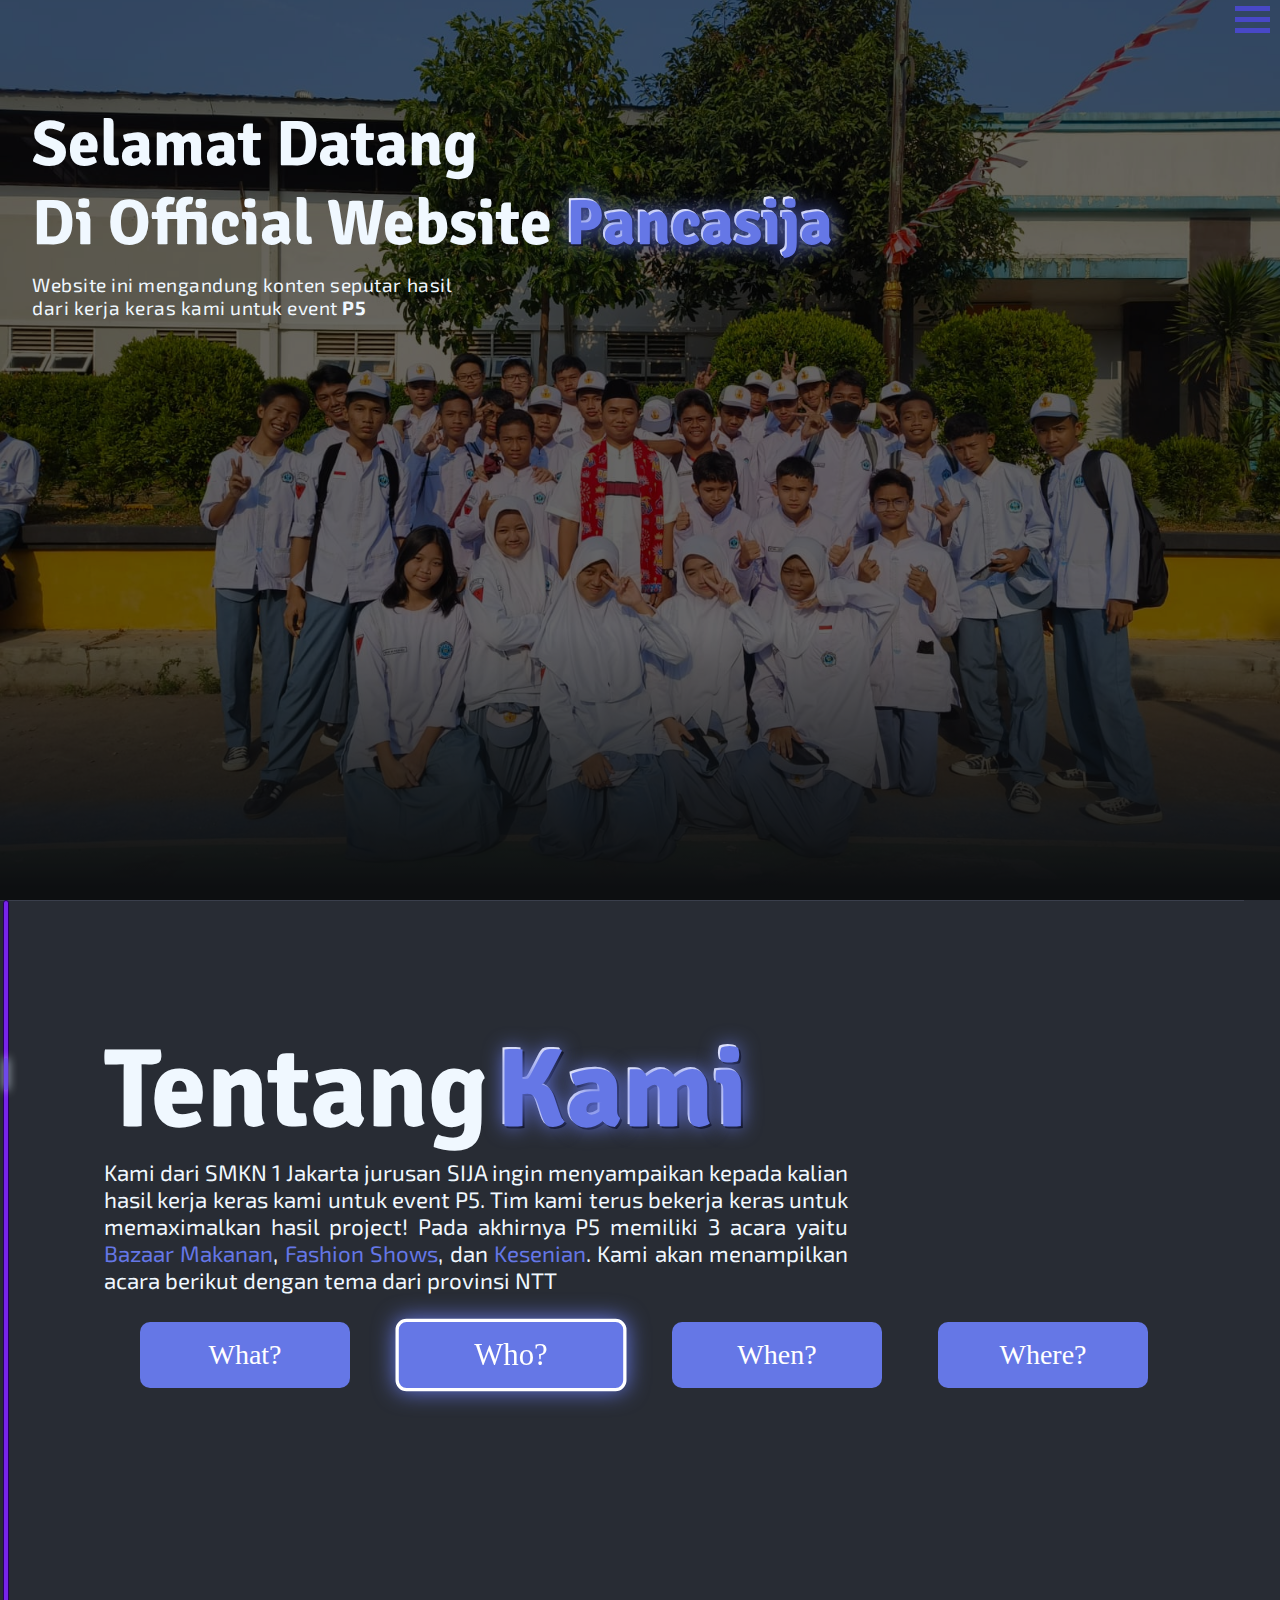
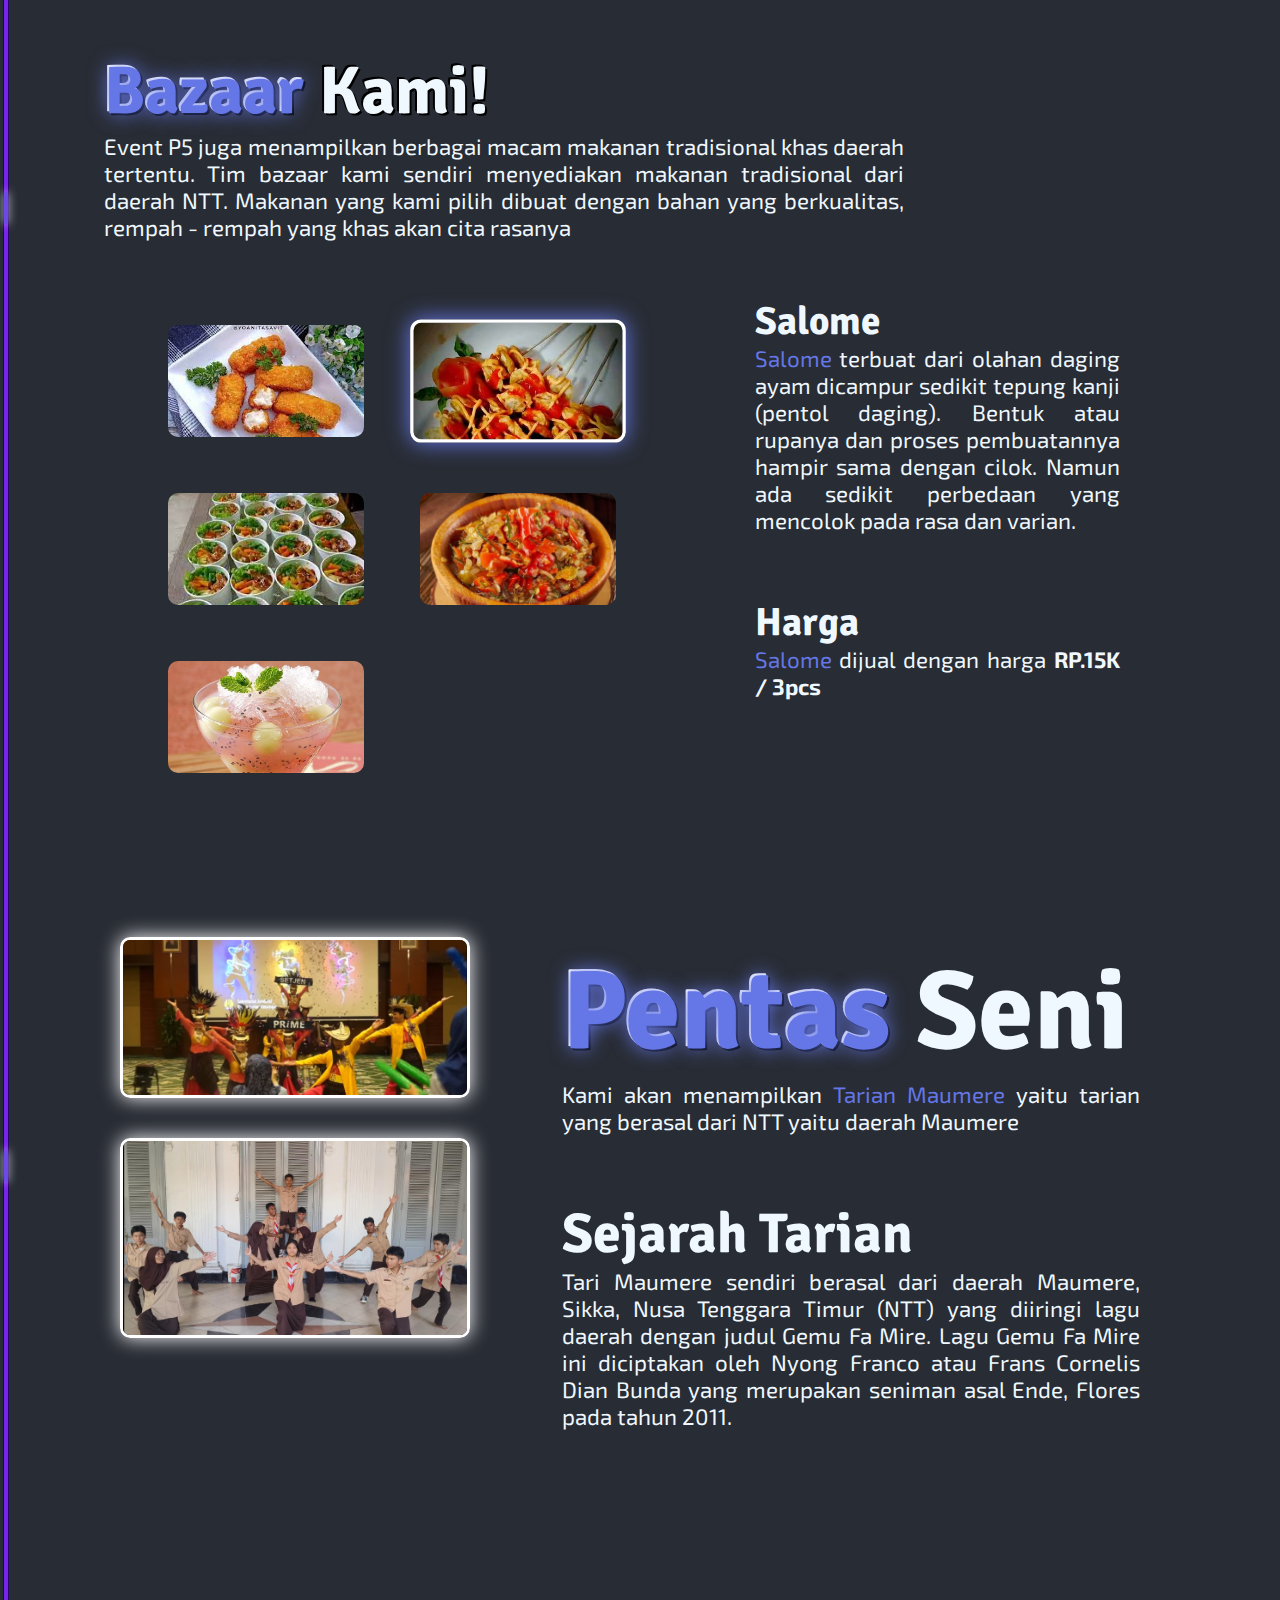
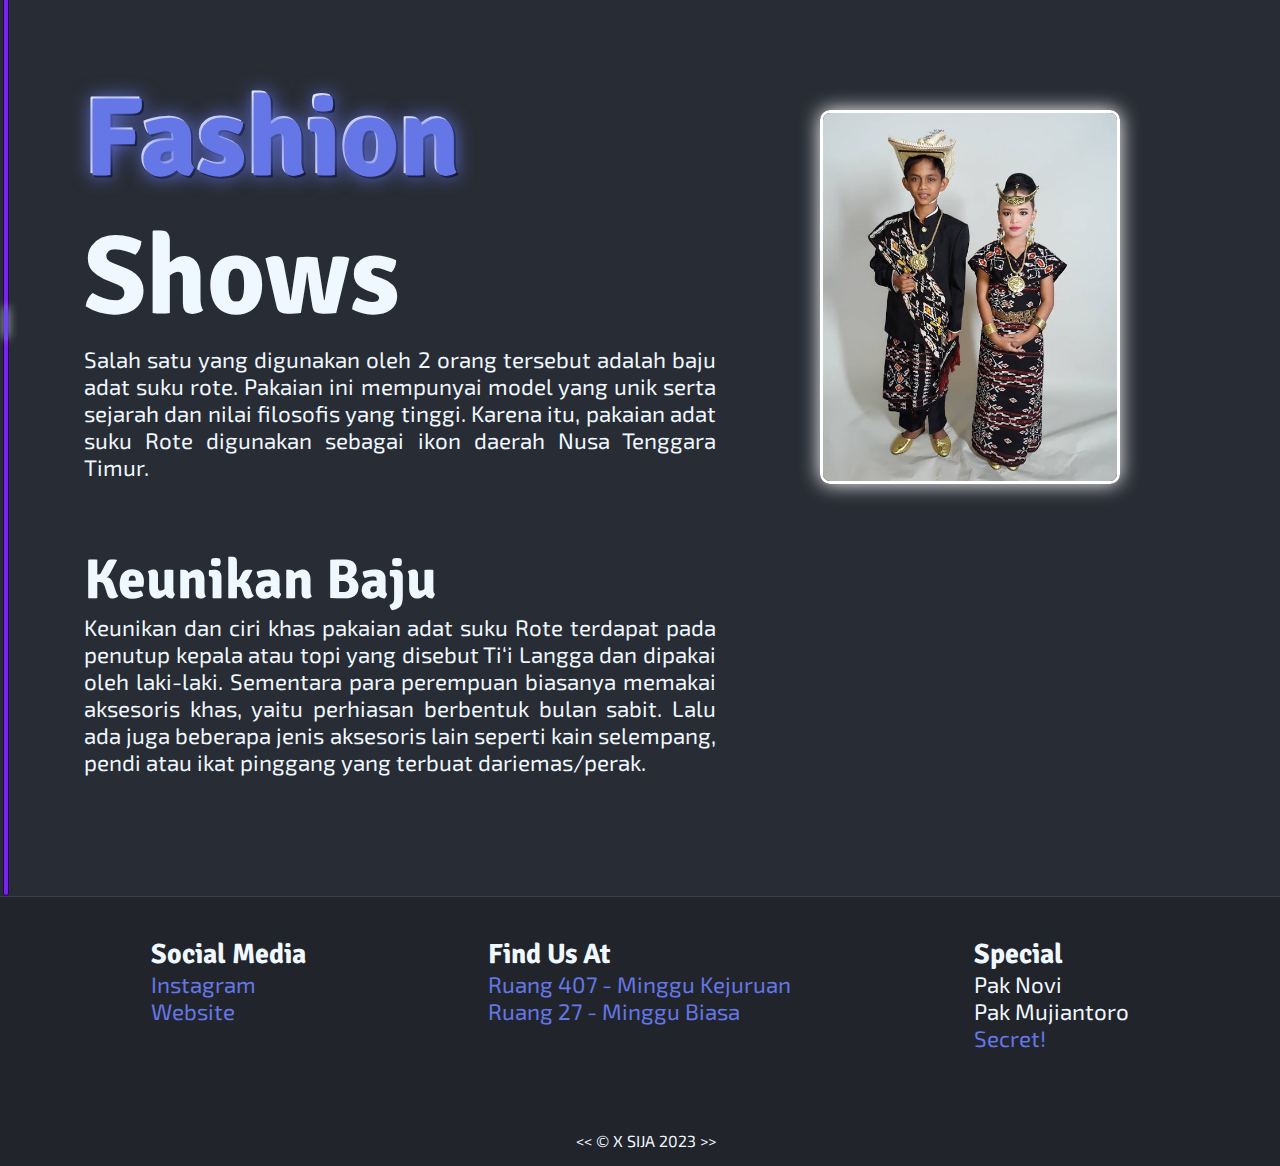
<file: index.html>
<!DOCTYPE html>
<html lang="en">
<head>
    <meta charset="UTF-8">
    <meta name="viewport" content="width=device-width, initial-scale=1.0">
    <link rel="stylesheet" href="css/style.css">
    <link rel="stylesheet" href="css/media.css">
    <title>Pancasija</title>
</head>
<body>
    <!-- Navbar here do stuff navbar pls! -->
    <nav>
        <div id="navbar">
            <div class="hamburger-container ignored" id="hamburger-container" onclick="triggerNavbar(this)">
                <div class="hamburger bar1"></div>
                <div class="hamburger bar2"></div>
                <div class="hamburger bar3"></div>
            </div>
            <div id="menu-header">
                Menu
            </div>
            <div id="navitems">
                <a class="nav-item" href="#welcome-page-container"><img class="icon" src="./imgs/home.svg" alt="" width="20px">Welcome</a>
                <a class="nav-item"  href="#about-us-container"><img class="icon" src="./imgs/about-us.svg" alt="" width="20px">About Us</a>
                <a class="nav-item" href="#bazaar-information"><img class="icon" src="./imgs/menu.png" alt="" width="20px">Bazaar</a>
                <a class="nav-item" href="#pentas-container"><img class="icon" src="./imgs/pentas.png" alt="" width="20px">Pentas</a>
                <a class="nav-item" href="#fashion-container"><img class="icon" src="./imgs/fashion.png" alt="" width="20px">Fashion</a>
                <a class="nav-item" href="/quiz"><img class="icon" src="./imgs/quiz.png" alt="" width="20px">Quiz</a>
                <a class="nav-item" href="#contact-container"><img class="icon" src="./imgs/contact.png" alt="" width="20px">Contact</a>
            </div>
        </div>
    </nav>
    <!-- Home Page -->
    <section id="welcome-page-container">
        <div id="shadow-transsition">

        </div>
    </section>
    <div class="welcome-box">
        <header class="container reveal-when-scroll" id="welcome">
            <h1 class="shadow-text signika">Selamat Datang<br>Di Official Website <span class="blurpled blurpled-neon shadow-text">Pancasija</span></h1>
            <p class="shadow-text exodded" id="welcome-description" align="justify">Website ini mengandung konten seputar hasil dari kerja keras kami untuk event <strong>P5</strong></p>
        </header>  
    </div>
    <div id="wrapper">
        <div id="progress-container">
            <div class="box-blurpled-neon" id="progress-bar">
                <div class="point" id="about-us-point">
                    
                </div>
    
                <div class="point" id="bazaar-point">
                    
                </div>
    
                <div class="point" id="pentas-point">
                    
                </div>
                <div class="point" id="fashion-point">
                    
                </div>
            </div>
        </div>
        <section id="about-us-container">
            <article class="container relativied" id="about-us-card">
                <h1 class="signika"><span id="metadata">Tentang</span> <span class="blurpled blurpled-neon" id="kami">Kami</span> <span style="opacity: 0;">...</span></h1>
                <p class="exodded" id="about-us-description">Kami dari SMKN 1 Jakarta jurusan SIJA ingin menyampaikan kepada kalian hasil kerja keras kami untuk event P5. Tim kami terus bekerja keras untuk memaximalkan hasil project! Pada akhirnya P5 memiliki 3 acara yaitu <a class='link' href='#'>bazaar makanan</a>, <a class='link' href='#'>fashion shows</a>, dan <a class='link' href='#'>kesenian</a>. Kami akan menampilkan acara berikut dengan tema dari provinsi NTT</p>
            </article>
            <aside class="container" id="questions">
                <div class="question hover-item" id="what">
                    What?
                </div>
                <div class="question hover-item click" id="who">
                    Who?
                </div>
                <div class="question hover-item" id="when">
                    When?
                </div>
                <div class="question hover-item" id="where">
                    Where?
                </div>
            </aside>
        </section>
    
        <section class="" id="bazaar-container">
            <div class="container " id="bazaar-information">
                <h1 align="left" class="signika dark-text text-shadow"><span class="blurpled blurpled-neon">Bazaar</span> Kami!</h1>
                <p align="left" class="exodded" id="bazaar-description">Event P5 juga menampilkan berbagai macam makanan tradisional khas daerah tertentu. Tim bazaar kami sendiri menyediakan makanan tradisional dari daerah NTT. Makanan yang kami pilih dibuat dengan bahan yang berkualitas, rempah - rempah yang khas akan cita rasanya</p>
            </div>
            <div class="container " id="menu">
                <aside id="food-section">
                    <div class="food hover-item" id="susu-goreng">
        
                    </div>
    
                    <div class="food hover-item click" id="salome">
    
                    </div>

                    <div class="food hover-item" id="ricebowl">
        
                    </div>
    
                    <div class="food hover-item" id="sambal-luat">
        
                    </div>
    
                    <div class="food hover-item" id="es-sarang-burung">
        
                    </div>
                </aside>
                <article id="information">
                    <h2 class="signika">Salome</h2>
                    <p class="exodded"><a href='https://gacasshop.com/makanan-khas-rote-yang-unik-dan-lezat-untuk-dicoba/' class='link'>Salome</a> terbuat dari olahan daging ayam dicampur sedikit tepung kanji (pentol daging). Bentuk atau rupanya dan proses pembuatannya hampir sama dengan cilok. Namun ada sedikit perbedaan yang mencolok pada rasa dan varian.</p>
                    <br>
                    <h2 class="signika">Harga</h2>
                    <p class="exodded"><a href='https://www.detik.com/bali/nusra/d-6390608/mencicipi-kenyal-enaknya-salome-cilok-dari-dompu-yang-bikin-nagih#:~:text=Salome%20terbuat%20dari%20olahan%20daging,mencolok%20pada%20rasa%20dan%20varian.' class='link' target='_blank'>Salome</a> dijual dengan harga <strong>RP.15K / 3pcs</strong></p>
                </article>
            </div>
        </section>
        <section id="pentas-container">
            <div id="pict-container">
                <img class="box-white-neon" src="./imgs/tarian.jpg" alt="tarian maumere" width="400px">
                <img class="box-white-neon" src="./imgs/tarian-real.jpg" alt="tarian maumere" width="400px">
            </div>
            <article class="container" id="pentas-information-container">
                <h1 class="signika"><span class="blurpled blurpled-neon">Pentas</span> Seni</h1>
                <p class="exodded">Kami akan menampilkan <a class="link" href="https://www.telkomsel.com/en/jelajah/jelajah-lifestyle/senam-maumere-penjelasan-gerakan-dasar-dan-manfaatnya">Tarian Maumere</a>  yaitu tarian yang berasal dari NTT yaitu daerah Maumere</p>
                <br>
                <h2 class="signika">Sejarah Tarian</h2>
                <p class="exodded">Tari Maumere sendiri berasal dari daerah Maumere, Sikka, Nusa Tenggara Timur (NTT) yang diiringi lagu daerah dengan judul Gemu Fa Mire. Lagu Gemu Fa Mire ini diciptakan oleh Nyong Franco atau Frans Cornelis Dian Bunda yang merupakan seniman asal Ende, Flores pada tahun 2011.</p>
            </article>
        </section>
        
        <section class="relativied" id="fashion-container">
            <article class="container" id="fashion-information-container">
                <h1 class="signika"><span class="blurpled blurpled-neon">Fashion</span> Shows</h1>
                <p class="exodded">Salah satu yang digunakan oleh 2 orang tersebut adalah baju adat suku rote. Pakaian ini mempunyai model yang unik serta sejarah dan nilai filosofis yang tinggi. Karena itu, pakaian adat suku Rote digunakan sebagai ikon daerah Nusa Tenggara Timur.</p>
                <br>
                <h2 class="signika">Keunikan Baju</h2>
                <p class="exodded">Keunikan dan ciri khas pakaian adat suku Rote terdapat pada penutup kepala atau topi yang disebut Ti&OpenCurlyQuote;i Langga dan dipakai oleh laki-laki. Sementara para perempuan biasanya memakai aksesoris khas, yaitu perhiasan berbentuk bulan sabit. Lalu ada juga beberapa jenis aksesoris lain seperti kain selempang, pendi atau ikat pinggang yang terbuat dariemas/perak.</p>
            </article>
            <div id="fashion-pict-container">
                <img class="box-white-neon" id="fashion-pict" src="./imgs/fashion-real.jpg" alt="baju adat daerah" width="300px">
            </div>
        </section>
    </div>
    <footer class="relativied" id="contact-container">
        <ul class="container" id="item-wrapper">
            <li class="item">
                <h6 class="signika">Social Media</h6>
                <ul class="option-wrapper">
                    <li class="option exodded">
                        <a class="link exodded" href="https://www.instagram.com/x.sijagoks_/" target="_blank">Instagram</a>
                    </li>
                    <li class="option exodded">
                        <a class="link exodded" href="https://pancasija.github.io" target="_blank">Website</a>
                    </li>
                </ul>
            </li>
            <li class="item">
                <h6 class="signika">Find Us At</h6>
                <ul class="option-wrapper">
                    <li class="option exodded">
                        <a class="link exodded" href="https://www.instagram.com/x.sijagoks_/" target="_blank">Ruang 407 - Minggu Kejuruan</a>
                    </li>
                    <li class="option exodded">
                        <a class="link exodded" href="https://pancasija.github.io" target="_blank">Ruang 27 - Minggu Biasa</a>
                    </li>
                </ul>
            </li>
            <li class="item">
                <h6 class="signika">Special</h6>
                <ul class="option-wrapper">
                    <li class="option exodded">
                        Pak Novi
                    </li>
                    <li class="option exodded">
                        Pak Mujiantoro
                    </li>
                    <li class="option exodded">
                        <a class="link exodded" href="https://www.youtube.com/watch?v=xvFZjo5PgG0" target="_blank">Secret!</a>
                    </li>
                </ul>
            </li>
        </ul>
        <span class="exodded" align="center" id="copyright">&LT;&LT; &COPY; X SIJA 2023 &GT;&GT;</span>
    </footer>
</body>
<script src="./index.js"></script>
</html>
</file>
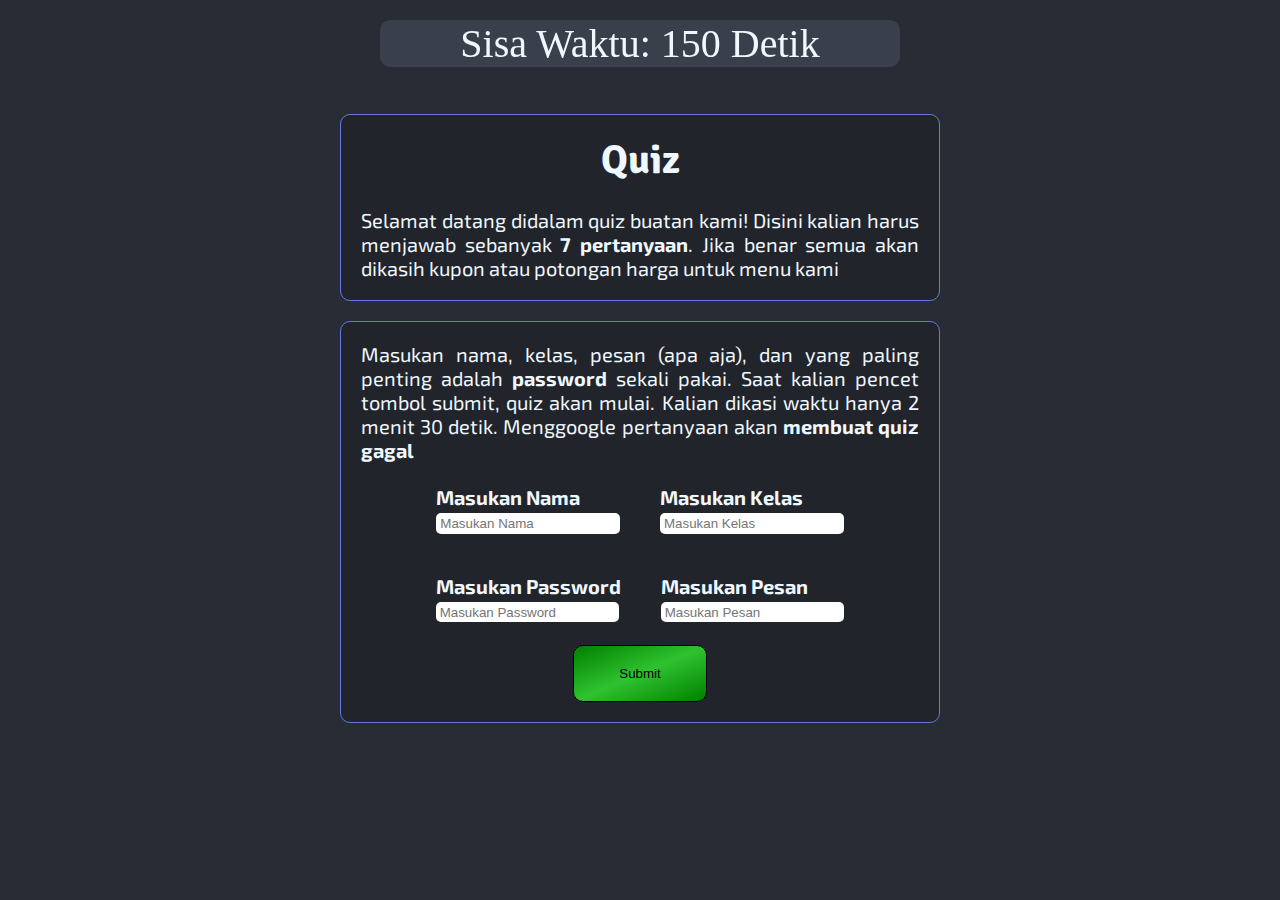
<file: quiz.html>
<!DOCTYPE html>
<html lang="en">
<head>
    <meta charset="UTF-8">
    <meta name="viewport" content="width=device-width, initial-scale=1.0">
    <link rel="shortcut icon" href="imgs/quiz.png" type="image/x-icon">
    <link rel="stylesheet" href="css/style.css">
    <title>Quiz</title>
</head>
<body>
<!-- Kasi batas waktu 5 menit -->
    <div id="timer">
        <span id="timer-content">Sisa Waktu: <span id="seconds">150</span> Detik</span>
    </div>
    <br><br>
    <div id="quiz-questions">
        <div class="content-in-container">
            <h1 align=center class="signika">Quiz</h1>
            <br>
            <p class="exodded">Selamat datang didalam quiz buatan kami! Disini kalian harus menjawab sebanyak <strong>7 pertanyaan</strong>. Jika benar semua akan dikasih kupon atau potongan harga untuk menu kami</p>
        </div>
        <div class="content-in-container" id="credentials"> 
            <p class="exodded">Masukan nama, kelas, pesan (apa aja), dan yang paling penting adalah <strong>password</strong> sekali pakai. Saat kalian pencet tombol submit, quiz akan mulai. Kalian dikasi waktu hanya 2 menit 30 detik. Menggoogle pertanyaan akan <strong>membuat quiz gagal</strong></p>
            <br>
            <div id="credentials-input">
                <div>
                    <label class="exodded" for="name-input"><b>Masukan Nama</b></label><br>
                    <input type="text" name="name-input" id="name-input" placeholder="Masukan Nama"><br>
                </div>
                <div>
                    <label class="exodded" for="class-input"><b>Masukan Kelas</b></label><br>
                    <input type="text" name="class-input" id="class-input" placeholder="Masukan Kelas"><br>
                </div>
                <div>
                    <label class="exodded" for="password-input"><b>Masukan Password</b></label><br>
                    <input type="text" name="password-input" id="password-input" placeholder="Masukan Password"><br>
                </div>
                <div>
                    <label class="exodded" for="pesan"><b>Masukan Pesan</b></label><br>
                    <input type="text" name="pesan" id="pesan" placeholder="Masukan Pesan"><br>
                </div>
            </div><br>
            <div id="button-container">
                <input class="hover-item submit-button" id="credentials-button" class="signika" type="button" value="Submit">
            </div>
        </div>
        <div class="quiz-question content-in-container">
            <h1 align=center class="signika">Pertanyaan 1</h1>
            <br>
            <p class="exodded">NTT Merupakan salah satu provinsi di Indonesia yang memiliki berbagai macam jenis fauna. Salah satu fauna di NTT yang sangat terkenal dan memiliki pulau yang diberinama dari hewan tersebut adalah</p><br>
            <input type="radio" name="kuskus" id="kuskus"> <label class="exodded" for="kuskus">Kuskus</label><br>
            <input type="radio" name="komodo" id="komodo"> <label class="exodded" for="komodo">Komodo</label><br>
            <input type="radio" name="babi-rusa" id="babi-rusa"> <label class="exodded" for="babi-rusa">Babi Rusa</label><br>
            <input type="radio" name="semuahnya" id="semuahnya"> <label class="exodded" for="semuahnya">Semuahnya</label><br>
        </div>
        <div class="quiz-question content-in-container">
            <h1 align=center class="signika">Pertanyaan 2</h1>
            <br>
            <p class="exodded">NTT juga memiliki berbagai macam flora. Salah satunya merupakan flora yang bisa diolah menjadi <em>minyak atsiri</em> dan merupakan tumbahan yang dilindungi oleh negara. Flora tersebut adalah?</p><br>
            <input type="radio" name="cendana" id="cendana"> <label class="exodded" for="cendana">Cendana</label><br>
            <input type="radio" name="gaharu" id="gaharu"> <label class="exodded" for="gaharu">Gaharu</label><br>
            <input type="radio" name="kayu-hitam" id="kayu-hitam"> <label class="exodded" for="kayu-hitam">Kayu Hitam</label><br>
            <input type="radio" name="ajang-kelicung" id="ajang-kelicung"> <label class="exodded" for="ajang-kelicung">Ajang Kelicung</label><br>
        </div>
        <div class="quiz-question content-in-container">
            <h1 align=center class="signika">Pertanyaan 3</h1>
            <br>
            <p class="exodded">Berikut merupakan makanan khas daerah NTT yang kaya akan cita rasanya kecuali ...</p><br>
            <input type="radio" name="lawar-ayam" id="lawar-ayam"> <label class="exodded" for="lawar-ayam">Lawar Ayam</label><br>
            <input type="radio" name="es-sarang-burung" id="es-sarang-burung-"> <label class="exodded" for="es-sarang-burung-">Es Sarang Burung</label><br>
            <input type="radio" name="moke" id="moke"> <label class="exodded" for="moke">Moke</label><br>
            <input type="radio" name="ricebowl" id="ricebowl-"> <label class="exodded" for="ricebowl-">Ricebowl</label><br>
        </div>
        <div class="quiz-question content-in-container">
            <h1 align=center class="signika">Pertanyaan 4</h1>
            <br>
            <p class="exodded">Apa hidangan laut yang populer di NTT yang sering disajikan dalam acara khusus atau perayaan?</p><br>
            <input type="radio" name="gurita-bakar" id="gurita-bakar"> <label class="exodded" for="gurita-bakar">Gurita Bakar</label><br>
            <input type="radio" name="cumi-saus-padang" id="cumi-saus-padang"> <label class="exodded" for="cumi-saus-padang">Cumi Saus Padang</label><br>
            <input type="radio" name="Ikan Bakar" id="ikan-bakar"> <label class="exodded" for="ikan-bakar">Ikan Bakar</label><br>
            <input type="radio" name="scallop" id="scallop"> <label class="exodded" for="scallop">Scallop Saus Mentega</label><br>
        </div>
        <div class="quiz-question content-in-container">
            <h1 align=center class="signika">Pertanyaan 5</h1>
            <br>
            <p class="exodded">Selain makanan NTT yang kami buat, ada juga makanan tradisional NTT yang dimana berbahan dasar irisan daging yang dipanggang dengan batok kelapa selama berjam-jam yaitu ...</p><br>
            <input type="radio" name="sei" id="sei"> <label class="exodded" for="sei">Se'i Babi</label><br>
            <input type="radio" name="souffle" id="souffle"> <label class="exodded" for="souffle">Souffle</label><br>
            <input type="radio" name="ayam-taliwang" id="ayam-taliwang"> <label class="exodded" for="ayam-taliwang">Ayam Taliwang</label><br>
            <input type="radio" name="jagung-bose" id="jagung-bose"> <label class="exodded" for="jagung-bose">Ajang Jagung Bose</label><br>
        </div>
        <div class="quiz-question content-in-container">
            <h1 align=center class="signika">Pertanyaan 6</h1>
            <br>
            <p class="exodded">NTT merupakan sebuah propinsi di Indonesia yang meliputi bagian timur pulau Nusa Tenggara, memiliki 22 kabupaten/kota, dan berada di Kepulauan Sunda Kecil. Apa ibukota NTT?</p><br>
            <input type="radio" name="maumere" id="maumere"> <label class="exodded" for="maumere">Maumere</label><br>
            <input type="radio" name="kupang" id="kupang"> <label class="exodded" for="kupang">Kupang</label><br>
            <input type="radio" name="ruteng" id="ruteng"> <label class="exodded" for="ruteng">Ruteng</label><br>
            <input type="radio" name="labuan-bajo" id="labuan-bajo"> <label class="exodded" for="labuan-bajo">Labuan Bajo</label><br>
        </div>
        <!-- Kalau pencet yang lain akan dibuat textarea yang dimana bisa mengetik nama semaunya -->
        <div class="quiz-question content-in-container">
            <h1 align=center class="signika">Pertanyaan 7</h1>
            <br>
            <p class="exodded">Sekarang ini merupakan pertanyaan paling susah, saya sarankan jangan takut salah! Yang penting dijawab dengan jujur untuk pertanyaan kali ini: Siapakah sepuh di SIJA????</p><br>
            <input type="radio" name="pak-novi" id="pak-novi"> <label class="exodded" for="pak-novi">Pak Novi</label><br>
            <input type="radio" name="bu-citra" id="bu-citra"> <label class="exodded" for="bu-citra">Bu Citra</label><br>
            <input type="radio" name="semuah" id="semuah"> <label class="exodded" for="semuah">Pak Dika :&rpar;</label><br>
            <input type="text" name="yanglain" placeholder="Yang Lain" id="yanglain">
        </div>
        <div class="quiz-question content-in-container">
            <div id="submit-container">
                <input type="button" class="exodded submit-button hover-item" id="submit" value="Submit">
            </div>
        </div>
    </form>
</body>
<script src="quiz.js"></script>
</html>
</file>
<file: css/style.css>
@import url('https://fonts.googleapis.com/css?family=Signika&display=swap');
@import url('https://fonts.googleapis.com/css?family=Exo+2&display=swap');

:root {
    --blurple: rgb(101, 119, 230);
    --dark: rgb(40, 44, 52);
    --darker: rgb(33, 37, 43);
}

* {
    border: 0;
    padding: 0;
    margin: 0;
    box-sizing: border-box;
}

html {
    font-size: 2.5rem;
    color: aliceblue;
    scroll-behavior: smooth;
    background-color: var(--dark);
    overflow-x: hidden;
}

body {
    height: 100%;
}

nav {
    position: fixed;
    right: 10px;
    top: 3px;
    z-index: 5;
}

ul {
    list-style-type: none;
}

.blueished {
    text-shadow: 1px 1px black;
}

.text-shadow {
    text-shadow: -2px -2px 0 #000, 2px  2px 0 #000;
}

.blurpled-neon {
    text-shadow: 0px 0px 20px var(--blurple), -2px -2px 0 white, 2px  2px 0 black
}

.box-white-neon {
    box-shadow: 0px 0px 20px white
}

.box-blurpled-neon {
    box-shadow: 0px 0px 20px var(--blurple), 0px 0px 20px white;
}

.hover-item:hover {
    cursor: pointer;
    box-shadow: 0px 0px 20px rgb(145, 113, 113)
}

.link {
    color: var(--blurple);
    text-decoration: none;
    text-transform: capitalize;
}

.link:hover {
    text-decoration: underline solid var(--blurple);
}

.oranged {
    color: rgb(255, 106, 0)
}

.blurpled {
    color: var(--blurple)
}

.oranged-border {
    border: 3px solid rgb(255, 106, 0);
}

.relativied {
    position: relative;
}

.signika {
    font-family: "Signika", sans-serif;
}

.exodded {
    font-family: "Exo 2", sans-serif;
}

.hamburger-container {
    position: fixed;
    top: 0px;
    right: 10px;
    cursor: pointer;
    z-index: 1;
    transition: all 200ms;
}

.change .bar1 {
    transform: translate(0, 11px) rotate(-45deg);
    background-color: rgb(248, 76, 76);
  }
  
.change .bar2 {
    opacity: 0;
}

.change .bar3 {
    transform: translate(0, -11px) rotate(45deg);
    background-color: rgb(248, 76, 76);
}

.change {
    right: 4em;
}

.hamburger {
    width: 35px;
    height: 5px;
    background-color: rgb(72, 72, 199);
    margin: 6px 0;
    transition: all 0.4s;
}

/* rgb(67, 66, 66)linear-gradient(to bottom right, rgb(129, 114, 178), rgb(237, 198, 198), rgb(188, 172, 216), rgb(204, 185, 219), rgb(237, 198, 198)) */
#navbar {
    background-color: var(--darker);
    position: fixed;
    top: 0px;
    right: -4em;
    height: 100%;
    width: 4em;
    transition: right 500ms;
    display: flex;
    flex-direction: column;
    justify-content: flex-start;
    gap: 1em;
    border-left: 1px solid rgb(58, 63, 76);
    overflow-x: hidden;
}

.nav-item-clicked {
    background-color: rgb(58, 63, 76);
    border-radius:  15px
}

#menu-header {
    font-size: 0.8em;
    text-align: left;
    border-bottom: 1px solid rgb(58, 63, 76);
    padding: 0.2em;
    background-color: var(--dark);
    text-align: center;
}

.nav-item {
    font-size: 0.6em;
    color: white;
    text-decoration: none;
    position: absolute;
    top: 0px;
    left: 0px;
    transition: top 400ms, opacity 200ms;
    width: 100%;
    text-align: center;
    opacity: 0.2;
    color:  rgb(188, 172, 216);
    padding: 0.2em;
}

.nav-item:hover {
    color: rgb(78, 107, 120);
} 
/* rgb(129, 146, 146) */
.nav-item::after {
    border-top: 2px solid rgb(129, 146, 146);
    width: 75%;
    display: block;
    content: "";
    margin-top: 0.3em;
    margin-left: 0.8em;
}

.icon {
    position: absolute;
    left: 0.2em;
    top: 0.2em
}

section {
    width: 100%;
    padding: 3em;
    background-color: var(--dark);
}

#wrapper {
    transition: filter 200ms;
    overflow-x: hidden;
}

.reveal-when-scroll {
    font-size: 0.6em;
    opacity: 0;
    transform: translateY(15px);
    transition: transform 500ms, opacity 500ms;
}

.unfocus {
    filter: brightness(0.3);
}

#progress-container {
    width: 0.5%;
    background-color: #7724eb;
    position: absolute;
    left: 3px;
    border-radius: 10px;
    z-index: 1;
    border: 1px solid #27005D;
}

#progress-bar {
    height: 0%;
    width: 100%;
    background-color: #83b8f9;
    border-radius: 10px;
    box-shadow: 0px 0px 50px #83b8f9;
    transition: height 500ms, box-shadow 300ms;
    
  }

.point {
    width: 100%;
    height: 1%;
    border-radius: 30px;
    background-color: rgba(101, 118, 230, 0.459);
    position: absolute;
    box-shadow: 0px 0px 10px #E4F1FF;
    transition: height 1s, transform 500ms;
}

#welcome-page-container{
    height: 100vh;
}

.welcome-box {
    position: absolute;
    z-index: 2;
    top: 3em;
    left: 0.3em;
}

#welcome-description {
    font-size: 0.6em;
    letter-spacing: 0.5px;
    margin-top: 10px;
    width: 35ch;
}

#welcome-page-container {
    filter: brightness(0.4);
    background-image: url("../imgs/background_sija.jpg");
    background-repeat: no-repeat;
    background-size: cover;
    background-position: right 50% top 50%;
    position: relative;
}

#shadow-transsition {
    display: block;
    background: linear-gradient(to top, rgb(33, 37, 43, 1) 5%, rgb(33, 37, 43, 0) 100%);
    width: 100%;
    height: 30%;
    position: absolute;
    left: 0px;
    bottom: 0px;
    content: "";
    margin-top: 10px;
}

#about-us-container {
    display: flex;
    flex-direction: column;
    border-top: 1px solid rgb(58, 63, 76);
}

#about-us-container {
    background-color: var(--dark);
    height: 70vh
}


#about-us-card > p {
    transition: opacity 300ms;
}

#about-us-card > h1 > span{
    transition: right 200ms, opacity 300ms, left 500ms;
}

#about-us-card > h1 {
    position: relative;
}

#kami {
    position: absolute;
    left: 3.5em;
    bottom: 0px;
}

#metadata {
    position: absolute;
    left: 0px;
    bottom: 0px;
}

#about-us-description {
    font-size: 0.4em;
    max-width: 80ch;
    text-align: justify;
}

#questions {
    display: flex;
    flex-wrap: wrap;
    justify-content: flex-start;
    gap: 1em;
    margin-top: 1em;
    padding: 1em;
}

.question {
    background-color: var(--blurple);
    color: white;
    padding: 0.5em;
    border-radius: 10px;
    transition: transform 200ms, box-shadow 350ms, color 200ms, text-shadow 300ms, border-color 200ms;
    font-size: 0.8em;
    border: 3px solid transparent;
    flex: 1;
    text-align: center;
}
/* rgb(248, 96, 96) */  

#bazaar-container{
    background-color: var(--dark);
    height: fit-content;
}

#bazaar-information > h1 {
    font-size: 1.2em;
}

#bazaar-information > p{
    font-size: 0.4em;
    max-width: 60ch;
    text-align: justify;
}

#menu {
    display: flex;
    justify-content: flex-start;
    border-radius: 10px;
    position: relative;
    padding: 0.5em;
       
}

#food-section {
    display: flex;
    flex-wrap: wrap;
    justify-content: flex-start;
    padding: 1em;
    gap: 1em;
    height: 100%;
    width: fit-content;
    max-width: 15em;
}

.food {
    width: fit-content;
    border-radius: 10px;
    transition: transform 200ms, box-shadow 300ms, border 200ms;
}

.click {
    transform: scale(1.1);
    box-shadow: 0px 0px 20px var(--blurple);
    border: 3px solid white;
}

.click:hover {
    cursor: pointer;
    box-shadow: 0px 0px 20px var(--blurple);
}


#susu-goreng {
    background-image: url("../imgs/susu-goreng.jpeg");
    background-repeat: no-repeat;
    background-size: cover;
    width: 4em;
    height: 2.5em;
}

#salome {
    background-image: url("../imgs/salome.jpg");
    background-repeat: no-repeat;
    background-size: cover;
    width: 4em;
    height: 2.5em;
}

#ricebowl {
    background-image: url("../imgs/riceball.jpeg");
    background-repeat: no-repeat;
    background-size: cover;
    width: 4em;
    height: 2.5em;
}

#sambal-luat {
    background-image: url("../imgs/sambal-luak.jpg");
    background-repeat: no-repeat;
    background-size: cover;
    width: 4em;
    height: 2.5em;
}

#es-sarang-burung {
    background-image: url("../imgs/es-sarang-burung.jpg");
    background-repeat: no-repeat;
    background-size: cover;
    width: 4em;
    height: 2.5em;
}

#information {
    width: 100%;
    padding: 0.5em;
    transition: opacity 130ms;
}

#information > h2{
    font-size: 1.2em;
    text-transform: capitalize;
} 

#information > p {
    font-size: 0.4em;
    text-align: justify;
    max-width: 50ch;
}

.check {
    border: 3px solid red;
}

#pentas-container {
    display: flex;
    background-color: var(--dark);
    height: 100vh;
    position: relative
}

#pict-container {   
    display: flex;
    flex-direction: column;
    gap: 3em;
    bottom: 5em;
}

#pict-container > img {
    border-radius: 10px;
    border: 3px solid white;
    margin: -1em
}


#pentas-information-container{
    height: fit-content;
    margin-top: -1.5em;
}

#pentas-information-container > p {
    font-size: 0.4em;
    text-align: justify;
}

#pentas-information-container > h2 {
    font-size: 1em
}

#fashion-container {
    background-color: var(--dark);
    display: flex;
}

#fashion-information-container > h2 {
    font-size: 1em
}

#fashion-information-container > p {
    font-size: 0.4em;
    max-width: 50ch;
    text-align: justify;
}

#fashion-pict-container {
    position: absolute;
    top: 3em;
    right: 3em;
}

#fashion-pict-container > img {
    border-radius: 10px;
    border: 3px solid white;
}

#quiz-container {
    background-color: var(--dark);
}

footer {
    background-color: var(--darker);
    width: 100%;
    height: 30vh;
    padding: 1em;
    border-top: 1px solid rgb(58, 63, 76);
    transition: filter 200ms;
}

#item-wrapper {
    display: flex;
    justify-content: space-around;
}

.item > h6 {
    font-size: 0.5em;
}

.option {
    font-size: 0.4em;
}

#copyright {
    font-size: 0.4em;
    position: absolute;
    bottom: 1em;
    left: 45%;
}

#timer {
    margin-top: 0.5em;
    width: 100%;
    display: flex;
    position: fixed;
    justify-content: center;
}

#timer-content {
    padding-left: 2em;
    padding-right: 2em;
    background-color: rgb(58, 63, 76);
    border-radius: 10px;
}

.content-in-container {
    text-align: justify;
}

#quiz-questions {
    margin: 0 auto;
    width: fit-content;
    padding: 0.5em;
}

#quiz-questions > div {
    border: 1px solid var(--blurple);
    background-color: var(--darker);
    padding: 1em;
    border-radius: 10px;
    font-size: 0.5em;
    margin-bottom: 1em;
    width: 30em;
}

input[type=text] {
    padding: 0.2em;
    border-radius: 5px;
    padding-left: 0.3em;
}

#button-container {
    display: flex;
    justify-content: center;
}

.submit-button {
    padding: 1.5em;
    border-radius: 10px;
    width: 10em;
    background-image: linear-gradient(to bottom right, green, rgb(47, 194, 47), green);
    transition: transform 200ms, box-shadow 200ms;
    border: 1px solid black;
}

#credentials-input {
    display: flex;
    justify-content: center;
    flex-wrap: wrap;
    gap: 2em;
}

#submit-container {
    display: flex;
    justify-content: center;
}

.quiz-question {
    user-select: none;
    -webkit-user-select: none
}
</file>
<file: css/media.css>
.container{
    width: 100%;
    margin-left: auto;
    margin-right: auto;
    padding-left: 0.5rem;
    padding-right: 0.5rem;
}


@media (min-width: 375px) {
    .container{
        max-width: 375px;
        font-size: 0.6rem;
    }

    .click {
        border: 1px solid white;
    }

    .blurpled-neon {
        text-shadow: 0px 0px 20px var(--blurple), -1px -1px 0 white, 1px  1px 0 black
    }

    #welcome {
        font-size: 0.33em;
    }

    #progress-container {
        width: 1%;
    }
    
    #about-us-container {
        flex-direction: column;
    }

    #about-us-card {
        margin-top: -3em;
        margin-left: -2em;
        width: 12em;
        max-width: 50ch;
    }

    #questions {
        width: 9em;
        margin-left: -1em;
    }
    
    .question {
        font-size: 0.7em;
        width: 4em;
        flex: auto;
    }

    #bazaar-container {
        margin-top: -2em;
        margin-left: -0.3em;
    }
    
    #bazaar-information {
        width: 10em;
        margin-left: -1.5em;
    }

    #menu {
        flex-direction: column-reverse;
        width: 12em;
        margin-left: -1.6em;
    }

    #food-section > div {
        width: 2.3em;
        height: 2em;
    }
    
    #information >  h2 {
        font-size: 0.6em;
    }
    
    #information > p {
        font-size: 0.5em;
    }

    #pentas-container {
        margin-top: -3em;
        margin-left: -1em;
        width: 12em;
        overflow-x: hidden;
    }

    #pict-container {
        position: absolute;
        flex-direction: row;
        bottom: 4em;
        left: 3.5em;
    }

    #pict-container > img {
        width: 130px;
    }

    #fashion-information-container {
        width: 12em;
        margin-top: -6em;
    }

    #fashion-pict-container {
        right: 0.5em;
        top: 1em;
    }

    #fashion-information-container {
        margin-left: -4em;
    }

    #fashion-pict-container > img {
        width: 100px;
    }

}

@media (min-width: 475px) {
    .container{
        max-width: 475px;
        font-size: 0.6rem;
    }

    .click {
        border: 2px solid white;
    }

    .blurpled-neon {
        text-shadow: 0px 0px 20px var(--blurple), -1px -1px 0 white, 1px  1px 0 black
    }

    #welcome {
        font-size: 0.3em;
    }

    #progress-container {
        width: 1%;
    }

    #questions {
        width: fit-content;
        margin-left: auto;
    }
    
    .question {
        font-size: 0.7em;
        width: 4.5em;
        flex: auto;
    }

    #about-us-container {
        flex-direction: column;
        margin-left: -0.9em;
    }

    #about-us-card {
        margin-top: auto;
        margin-left: auto;
        max-width: 50ch;
        width: 14em;
    }

    #bazaar-container {
        margin-top: auto;
        margin-left: -0.9em;
    }

    #bazaar-information {
        margin-left: auto;
        width: 15em;
        max-width: 70ch;
    }

    #menu {
        flex-direction: column-reverse;
        width: fit-content;
        margin-left: auto;
    }

    #information {
        width: 13em;
    }

    #information > p {
        font-size: 0.4em;
    }

    #food-section > div {
        width: 3em;
        height: 2em;
    }

    #pentas-container {
        width: 14em;
    }
    
    #pict-container {
        position: absolute;
        flex-direction: row;
        bottom: 4em;
        left: 4em;
    }

    #pict-container > img {
        width: 150px;
    }

    #fashion-pict-container {
        right: 1em;
        margin-top: 0.5em;
    }

    #fashion-pict-container > img {
        width: 130px;
    }
    
    #fashion-information-container {
        margin-left: -4em;
        margin-top: -4em
    }
}

@media (min-width: 640px) {
    .container{
        max-width: 640px;
        font-size: 0.8rem;
    }  

    .click {
        border: 2px solid white;
    }

    .blurpled-neon {
        text-shadow: 0px 0px 20px var(--blurple), -1px -1px 0 white, 1px  1px 0 black
    }

    #welcome {
        font-size: 0.5em;
    }

    #progress-container {
        width: 0.8%;
    }

    #bazaar-container {
        margin-left: -0.9em;
    }

    .question {
        font-size: 0.6em;
        width: 5em;
        flex: auto
    }

    #menu {
        flex-direction: column-reverse;
    }

    #food-section > div {
        width: 3em;
        height: 1.5em;
    }
    
    #information >  h2 {
        font-size: 0.7em;
    }
    
    #information > p {
        font-size: 0.4em;
    }

    #pentas-container {
        width: 18em;
    }

    #pict-container {
        position: absolute;
        flex-direction: row;
        bottom: 3em;
        left: 4.2em;
    }

    #pict-container > img {
        width: 200px;
    }

    #fashion-pict-container {
        right: 1em;
        margin-top: 3em;
    }

    #fashion-information-container {
        margin-left: -3em;
        margin-top: auto;
    }

    #fashion-pict-container > img {
        width: 160px;
    }
}

@media (min-width: 1024px) {
    .container{
        max-width: 1024px;
        font-size: 1rem;
    }

    .click {
        border: 3px solid white;
    }

    .blurpled-neon {
        text-shadow: 0px 0px 20px var(--blurple), -2px -2px 0 white, 2px  2px 0 black
    }

    #welcome {
        font-size: 0.7em;
    }

    #progress-container {
        width: 0.5%;
    }

    #menu {
        flex-direction: row;
    }

    #bazaar-information {
        margin-right: 6.3em;
    }
    
    #food-section > div {
        width: 3.2em;
        height: 2.5em;
    }

    #information > p {
        font-size: 0.4em;
    }

    #pict-container {
        position: static;
        flex-direction: column;
        bottom: 3em;
        left: 3.5em;
    }

    #pict-container > img {
        width: 300px;
    }

    #pentas-container {
        width: fit-content;
        margin-left: 1em;
        height: fit-content;
    }

    #pentas-information-container {
        margin-left: 3em;
        margin-top: -0.6em;
    }

    #fashion-information-container {
        margin-left: -1em;
    }
    
    #fashion-pict-container {
        right: 2em;
    }
    
    #fashion-pict-container > img {
        width: 250px;
    }
}

@media (min-width: 1280px) {
    .container{
        max-width: 1280px;
        font-size: 1.4rem;
    }

    #welcome {
        font-size: 0.8em;
    }

    #questions {
        margin-top: -0.5em;
        width: 20em;
    }

    .question {
        font-size: 0.5em;
        width: 6em;
    }

    #food-section > div {
        width: 3.5em;
        height: 2em;
    }

    #about-us-card {
        margin-right: 7.3em;
    }

    #questions {
        margin-right: 5em;
    }

    #pict-container > img {
        width: 350px;
    }

    #pentas-information-container {
        margin-left: 2em;
        margin-top: -0.6em;
    }

    #fashion-pict-container {
        right: 4em;
    }

    #fashion-pict-container > img {
        width: 300px;
    }
}

@media (min-width: 1536px) {
    .container{
        max-width: 1536px;
    }

}
</file>
